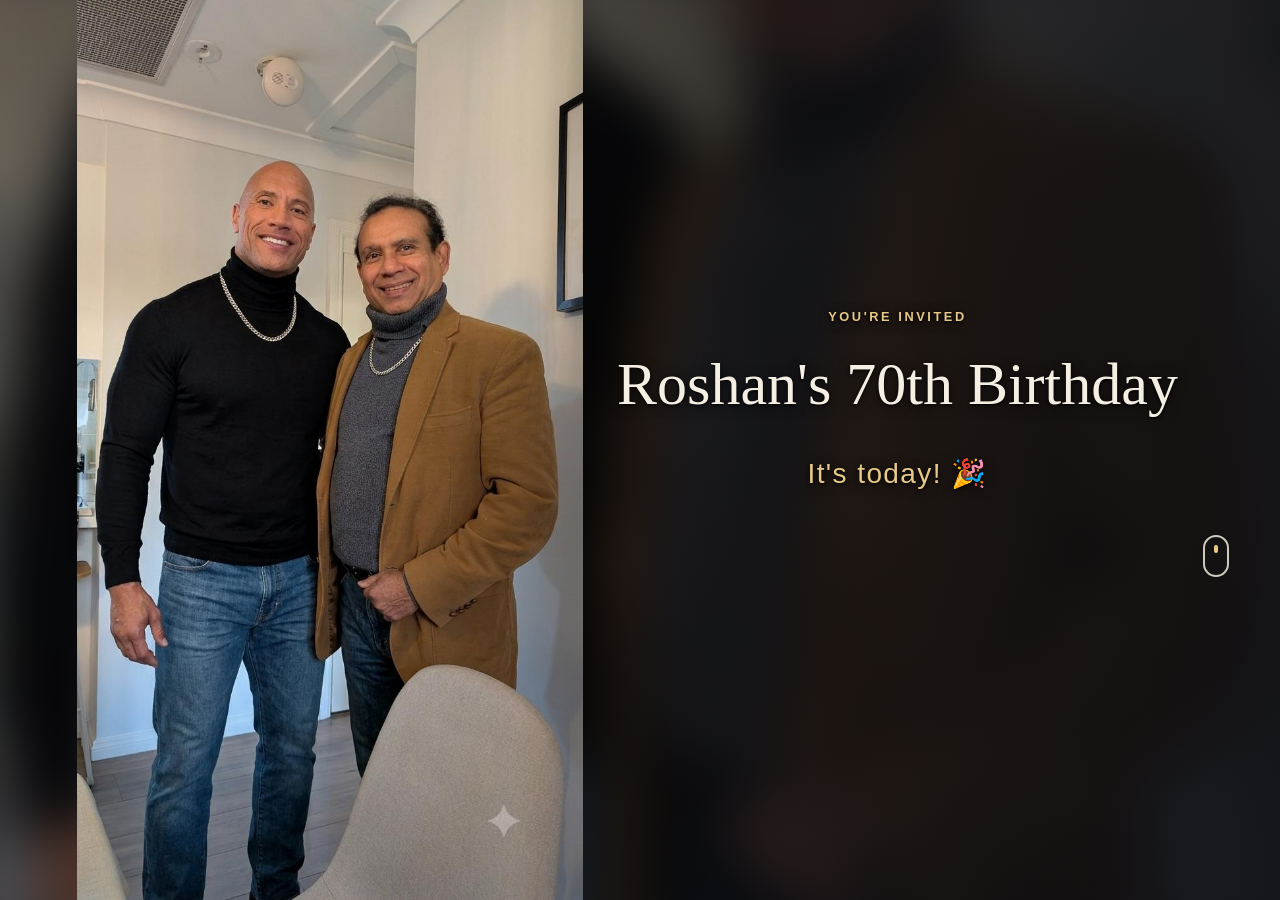
<file: index.html>
<!DOCTYPE html>
<html lang="en">
<head>
<meta charset="UTF-8">
<meta name="viewport" content="width=device-width, initial-scale=1.0">
<title>Roshan's 70th Birthday</title>
<meta name="description" content="You're invited to Roshan's 70th Birthday, 2 August 2026. RSVP by 19 July 2026.">

<!-- Social share preview (Open Graph + Twitter). Absolute URLs required. -->
<meta property="og:type" content="website">
<meta property="og:title" content="Roshan's 70th Birthday">
<meta property="og:description" content="You're invited! 2 August 2026, 1:00 PM, Turramurra. RSVP by 19 July 2026.">
<meta property="og:url" content="https://dilhan-cmyk.github.io/my-website/">
<meta property="og:image" content="https://dilhan-cmyk.github.io/my-website/assets/hero.jpg">
<meta property="og:image:width" content="768">
<meta property="og:image:height" content="1365">
<meta name="twitter:card" content="summary_large_image">
<meta name="twitter:title" content="Roshan's 70th Birthday">
<meta name="twitter:description" content="You're invited! 2 August 2026, 1:00 PM, Turramurra. RSVP by 19 July 2026.">
<meta name="twitter:image" content="https://dilhan-cmyk.github.io/my-website/assets/hero.jpg">

<link rel="stylesheet" href="css/styles.css">
</head>
<body>

  <!-- Sticky confirmation banner, hidden until an RSVP exists in localStorage -->
  <div id="sticky-banner" class="sticky-banner" hidden>
    <span><span aria-hidden="true">&#9989;</span> Your RSVP is confirmed. See you 2 August!</span>
    <button type="button" id="banner-view-details" class="banner-link">View details</button>
  </div>

  <main id="scroll-container" class="scroll-container">

    <!-- FOLD 1: HERO -->
    <section id="hero" class="fold hero" aria-label="Invitation">
      <!-- Host: drop the real photo at assets/hero.jpg. Falls back to a gradient if missing. -->
      <div id="hero-media" class="hero-media hero-media--fallback"></div>
      <div class="hero-overlay">
        <div class="hero-content">
          <p class="eyebrow">You're invited</p>
          <h1 class="hero-heading">Roshan's 70th Birthday</h1>
          <div id="hero-countdown" class="countdown countdown--hero">
            <span class="countdown-loading">Loading countdown...</span>
          </div>
        </div>
        <div class="scroll-indicator" aria-hidden="true">
          <span class="scroll-indicator-mouse"></span>
        </div>
      </div>
    </section>

    <!-- FOLD 2: DETAILS -->
    <section id="details" class="fold details" aria-label="Event details">
      <div class="details-collage" aria-hidden="true">
        <div class="polaroid polaroid--1"><div class="polaroid-frame"><img src="assets/photo-2026-1.jpg" alt=""></div></div>
        <div class="polaroid polaroid--2"><div class="polaroid-frame"><img src="assets/photo-2026-2.jpg" alt=""></div></div>
      </div>

      <div class="details-content">
        <h2 class="section-heading">Details</h2>
        <ul class="details-list">
          <li><span class="details-icon" aria-hidden="true">&#128197;</span> 2 August 2026, 1:00 PM</li>
          <li><span class="details-icon" aria-hidden="true">&#128205;</span> 95 The Comenarra Parkway, Turramurra, New South Wales</li>
          <li><span class="details-icon" aria-hidden="true">&#9989;</span> RSVP by 19 July 2026 (to Tamara)</li>
        </ul>

        <div id="rsvp-countdown" class="countdown countdown--rsvp">
          <p class="countdown-label">RSVP deadline</p>
          <span class="countdown-loading">Loading countdown...</span>
        </div>

        <button type="button" id="rsvp-button" class="btn btn-primary" aria-haspopup="dialog">
          RSVP Now
        </button>
      </div>
    </section>

    <!-- ATTENDING SECTION -->
    <section id="attending" class="fold attending" aria-label="Attending guests">
      <div class="fold-collage" aria-hidden="true">
        <div class="polaroid polaroid--3"><div class="polaroid-frame"><img src="assets/photo-2026-3.jpg" alt="" loading="lazy"></div></div>
        <div class="polaroid polaroid--4"><div class="polaroid-frame"><img src="assets/photo-2026-4.jpg" alt="" loading="lazy"></div></div>
      </div>
      <div class="attending-content">
        <h2 class="section-heading">&#127881; Attending</h2>
        <ul id="attendee-list" class="attendee-list" aria-live="polite">
          <li class="attendee-loading">Loading guest list...</li>
        </ul>
      </div>
    </section>

    <!-- MAP SECTION -->
    <section id="map" class="fold map-section" aria-label="Location map">
      <div class="fold-collage" aria-hidden="true">
        <div class="polaroid polaroid--5"><div class="polaroid-frame"><img src="assets/photo-2026-5.jpg" alt="" loading="lazy"></div></div>
        <div class="polaroid polaroid--6"><div class="polaroid-frame"><img src="assets/photo-2026-6.jpg" alt="" loading="lazy"></div></div>
      </div>
      <h2 class="section-heading section-heading--map">Find us</h2>
      <div class="map-embed-wrap">
        <iframe
          class="map-embed"
          src=""
          data-src-config="MAP_EMBED_URL"
          loading="lazy"
          title="Map showing the event location at 95 The Comenarra Parkway, Turramurra, New South Wales"
          referrerpolicy="no-referrer-when-downgrade">
        </iframe>
      </div>
    </section>

  </main>

  <!-- RSVP MODAL -->
  <div id="rsvp-modal-backdrop" class="modal-backdrop" hidden>
    <div id="rsvp-modal" class="modal" role="dialog" aria-modal="true" aria-labelledby="rsvp-modal-title">
      <button type="button" id="modal-close" class="modal-close" aria-label="Close">&times;</button>
      <div id="modal-body" class="modal-body">
        <!-- Populated dynamically by main.js: RSVP form or post-confirmation screen -->
      </div>
    </div>
  </div>

  <script src="js/config.js"></script>
  <script src="js/main.js"></script>
</body>
</html>
</file>
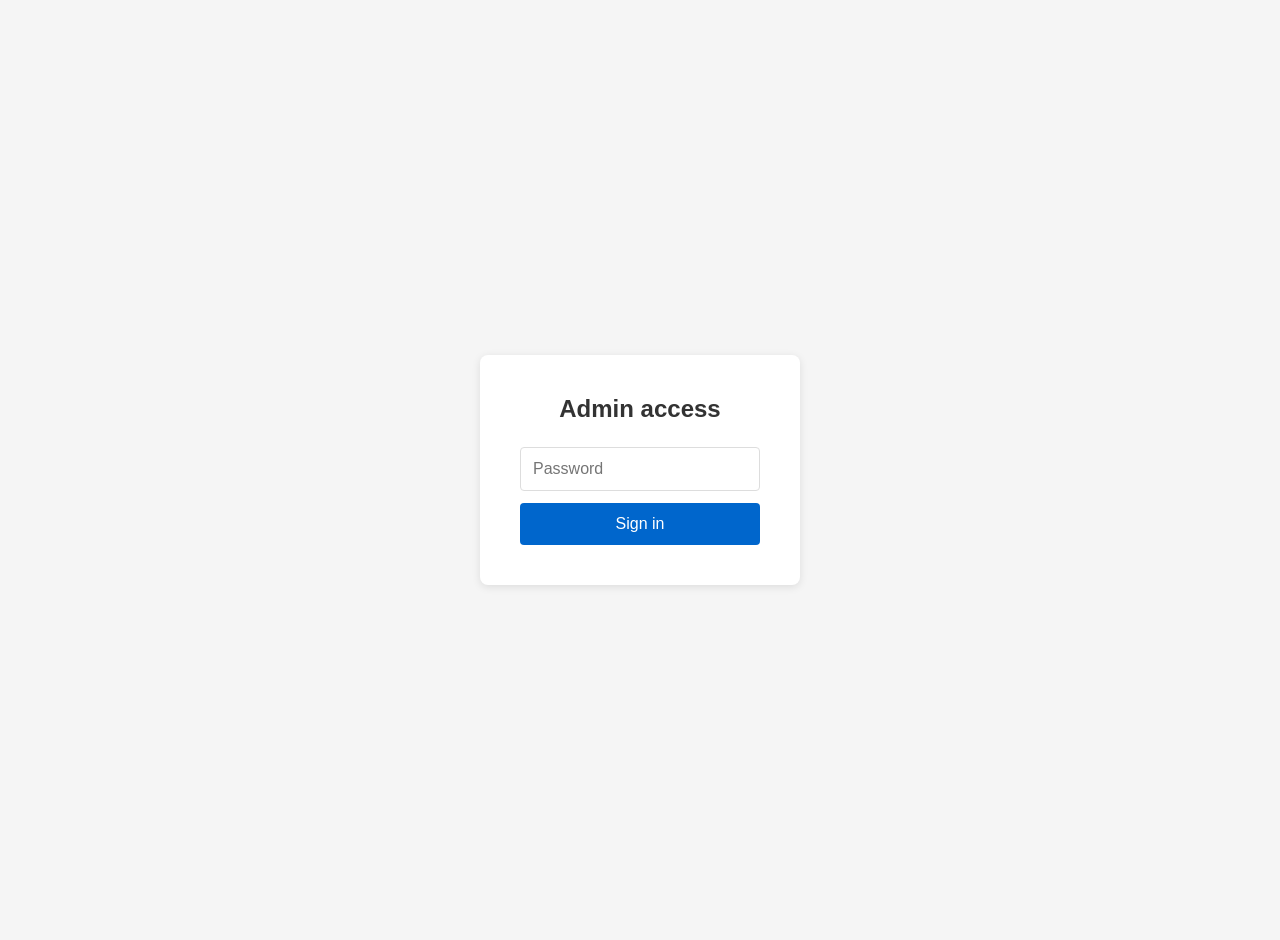
<file: admin.html>
<!DOCTYPE html>
<html lang="en">
<head>
  <meta charset="UTF-8">
  <meta name="viewport" content="width=device-width, initial-scale=1.0">
  <title>Admin - RSVP Management</title>
  <style>
    * {
      margin: 0;
      padding: 0;
      box-sizing: border-box;
    }

    html, body {
      font-family: -apple-system, BlinkMacSystemFont, "Segoe UI", Roboto, "Helvetica Neue", Arial, sans-serif;
      background-color: #f5f5f5;
      color: #333;
      min-height: 100vh;
    }

    .container {
      max-width: 1200px;
      margin: 0 auto;
      padding: 20px;
    }

    /* Login Gate */
    .login-form {
      display: flex;
      align-items: center;
      justify-content: center;
      min-height: 100vh;
    }

    .login-card {
      background: white;
      padding: 40px;
      border-radius: 8px;
      box-shadow: 0 2px 8px rgba(0,0,0,0.1);
      width: 100%;
      max-width: 320px;
    }

    .login-card h1 {
      font-size: 24px;
      margin-bottom: 24px;
      text-align: center;
    }

    .login-card form {
      display: flex;
      flex-direction: column;
      gap: 12px;
    }

    .login-card input[type="password"] {
      padding: 12px;
      border: 1px solid #ddd;
      border-radius: 4px;
      font-size: 16px;
    }

    .login-card input[type="password"]:focus {
      outline: none;
      border-color: #0066cc;
      box-shadow: 0 0 0 3px rgba(0, 102, 204, 0.1);
    }

    .login-card button {
      padding: 12px;
      background-color: #0066cc;
      color: white;
      border: none;
      border-radius: 4px;
      font-size: 16px;
      cursor: pointer;
      font-weight: 500;
    }

    .login-card button:hover {
      background-color: #0052a3;
    }

    .login-card button:disabled {
      background-color: #ccc;
      cursor: not-allowed;
    }

    .login-card .message {
      margin-top: 12px;
      padding: 12px;
      border-radius: 4px;
      text-align: center;
      font-size: 14px;
    }

    .login-card .message.error {
      background-color: #fee;
      color: #c00;
    }

    .login-card .message.countdown {
      background-color: #fee;
      color: #c00;
    }

    /* Dashboard */
    .dashboard {
      display: none;
    }

    .dashboard.visible {
      display: block;
    }

    .header {
      display: flex;
      justify-content: space-between;
      align-items: center;
      margin-bottom: 24px;
      flex-wrap: wrap;
      gap: 16px;
    }

    .header h1 {
      font-size: 28px;
    }

    .demo-badge {
      display: inline-block;
      background-color: #ffd700;
      color: #333;
      padding: 4px 8px;
      border-radius: 4px;
      font-size: 12px;
      font-weight: bold;
      margin-left: 8px;
    }

    .header-actions {
      display: flex;
      gap: 12px;
    }

    .header-actions button {
      padding: 10px 16px;
      background-color: #0066cc;
      color: white;
      border: none;
      border-radius: 4px;
      cursor: pointer;
      font-size: 14px;
      font-weight: 500;
    }

    .header-actions button:hover {
      background-color: #0052a3;
    }

    .header-actions button.sign-out {
      background-color: #999;
    }

    .header-actions button.sign-out:hover {
      background-color: #777;
    }

    .stats {
      display: grid;
      grid-template-columns: repeat(auto-fit, minmax(200px, 1fr));
      gap: 16px;
      margin-bottom: 24px;
    }

    .stat-card {
      background: white;
      padding: 20px;
      border-radius: 8px;
      box-shadow: 0 2px 8px rgba(0,0,0,0.1);
    }

    .stat-card .label {
      font-size: 14px;
      color: #666;
      margin-bottom: 8px;
    }

    .stat-card .value {
      font-size: 36px;
      font-weight: bold;
      color: #0066cc;
    }

    .table-wrapper {
      background: white;
      border-radius: 8px;
      box-shadow: 0 2px 8px rgba(0,0,0,0.1);
      overflow-x: auto;
    }

    .table-wrapper table {
      width: 100%;
      border-collapse: collapse;
      font-size: 14px;
    }

    .table-wrapper th {
      background-color: #f9f9f9;
      padding: 12px;
      text-align: left;
      font-weight: 600;
      border-bottom: 1px solid #eee;
    }

    .table-wrapper td {
      padding: 12px;
      border-bottom: 1px solid #eee;
    }

    .table-wrapper tr:hover {
      background-color: #fafafa;
    }

    .table-wrapper a {
      color: #0066cc;
      text-decoration: none;
      margin-right: 8px;
    }

    .table-wrapper a:hover {
      text-decoration: underline;
    }

    .delete-btn {
      padding: 6px 12px;
      background-color: #dc3545;
      color: white;
      border: none;
      border-radius: 4px;
      cursor: pointer;
      font-size: 12px;
    }

    .delete-btn:hover {
      background-color: #c82333;
    }

    .empty-state {
      text-align: center;
      padding: 40px 20px;
      color: #666;
    }

    .error-message {
      background-color: #fee;
      color: #c00;
      padding: 12px;
      border-radius: 4px;
      margin-bottom: 16px;
    }

    @media (max-width: 768px) {
      .container {
        padding: 12px;
      }

      .header {
        flex-direction: column;
        align-items: flex-start;
      }

      .header-actions {
        width: 100%;
      }

      .header-actions button {
        flex: 1;
      }

      .stats {
        grid-template-columns: 1fr;
      }

      .table-wrapper {
        font-size: 12px;
      }

      .table-wrapper th,
      .table-wrapper td {
        padding: 8px;
      }

      .delete-btn {
        padding: 4px 8px;
        font-size: 11px;
      }
    }
  </style>
</head>
<body>
  <main class="container">
    <!-- Login Form -->
    <div class="login-form" id="loginForm">
      <div class="login-card">
        <h1>Admin access</h1>
        <form id="passwordForm">
          <input
            type="password"
            id="passwordInput"
            placeholder="Password"
            aria-label="Admin password"
            required
            autocomplete="current-password"
          >
          <button type="submit" id="signInBtn">Sign in</button>
        </form>
        <div id="loginMessage" aria-live="polite"></div>
      </div>
    </div>

    <!-- Dashboard -->
    <div class="dashboard" id="dashboard">
      <div class="header">
        <div>
          <h1>
            Admin Dashboard
            <span class="demo-badge" id="demoBadge" style="display: none;">Demo mode</span>
          </h1>
        </div>
        <div class="header-actions">
          <button id="refreshBtn">Refresh</button>
          <button id="signOutBtn" class="sign-out">Sign out</button>
        </div>
      </div>

      <div id="errorContainer"></div>

      <div class="stats">
        <div class="stat-card">
          <div class="label">Total guests</div>
          <div class="value" id="totalGuestsValue">0</div>
        </div>
        <div class="stat-card">
          <div class="label">Total RSVPs</div>
          <div class="value" id="totalRsvpsValue">0</div>
        </div>
      </div>

      <div class="table-wrapper">
        <table id="rsvpTable">
          <thead>
            <tr>
              <th scope="col">Name</th>
              <th scope="col">Email</th>
              <th scope="col">Guests</th>
              <th scope="col">Submitted</th>
              <th scope="col">Photos</th>
              <th scope="col">Action</th>
            </tr>
          </thead>
          <tbody id="rsvpTableBody">
          </tbody>
        </table>
      </div>

      <div class="empty-state" id="emptyState" style="display: none;">
        No RSVPs yet.
      </div>
    </div>
  </main>

  <script src="js/config.js"></script>
  <script>
    // ========================
    // State and Constants
    // ========================
    const ADMIN_TOKEN_STORAGE = "roshan70_admin_token";
    const ADMIN_ATTEMPTS_STORAGE = "roshan70_admin_attempts";
    const LOCKOUT_WINDOW_MINUTES = 5;
    const MAX_FAILED_ATTEMPTS = 5;

    let adminToken = null;
    let allRecords = [];
    let isLoading = false;

    // ========================
    // Demo Mode Data
    // ========================
    const DEMO_DATA = [
      {
        id: "1",
        name: "Tamara Perera",
        email: "tamara@example.com",
        guestCount: 2,
        timestamp: "2026-07-01T09:30:00.000Z",
        photoUrls: [],
        guests: ["Peter Wong"]
      },
      {
        id: "2",
        name: "Peter Wong",
        email: "peter@example.com",
        guestCount: 1,
        timestamp: "2026-07-03T22:10:00.000Z",
        photoUrls: ["https://example.com/photo"],
        guests: []
      }
    ];

    // ========================
    // Initialization
    // ========================
    window.addEventListener("DOMContentLoaded", () => {
      const storedToken = sessionStorage.getItem(ADMIN_TOKEN_STORAGE);
      if (storedToken) {
        adminToken = storedToken;
        validateTokenAndShowDashboard();
      }
    });

    // ========================
    // Login Form Handlers
    // ========================
    document.getElementById("passwordForm").addEventListener("submit", async (e) => {
      e.preventDefault();
      const password = document.getElementById("passwordInput").value.trim();
      if (!password) return;

      document.getElementById("signInBtn").disabled = true;
      clearLoginMessage();

      // Check lockout
      const lockoutState = checkLockout();
      if (lockoutState.locked) {
        document.getElementById("signInBtn").disabled = true;
        showLoginCountdown(lockoutState.minutesRemaining);
        return;
      }

      // Demo mode: only accept "demo"
      if (CONFIG.APPS_SCRIPT_URL === "") {
        if (password === "demo") {
          adminToken = "demo";
          sessionStorage.setItem(ADMIN_TOKEN_STORAGE, adminToken);
          clearAttempts();
          showDashboard();
        } else {
          recordFailedAttempt();
          showLoginError("Wrong password.");
          document.getElementById("signInBtn").disabled = false;
        }
        return;
      }

      // Real API mode: validate token
      try {
        const response = await fetch(
          `${CONFIG.APPS_SCRIPT_URL}?action=admin&token=${encodeURIComponent(password)}`
        );
        if (!response.ok) throw new Error("Network error");

        const data = await response.json();
        if (data.ok) {
          adminToken = password;
          sessionStorage.setItem(ADMIN_TOKEN_STORAGE, adminToken);
          clearAttempts();
          showDashboard();
        } else if (data.error === "unauthorized") {
          recordFailedAttempt();
          showLoginError("Wrong password.");
          document.getElementById("signInBtn").disabled = false;
        } else {
          showLoginError("Server error: " + (data.error || "Unknown"));
          document.getElementById("signInBtn").disabled = false;
        }
      } catch (err) {
        showLoginError("Could not reach the server.");
        document.getElementById("signInBtn").disabled = false;
      }
    });

    // ========================
    // Lockout Management
    // ========================
    function recordFailedAttempt() {
      let attempts = JSON.parse(localStorage.getItem(ADMIN_ATTEMPTS_STORAGE) || "null");
      const now = Date.now();

      if (!attempts || now - attempts.firstAt > LOCKOUT_WINDOW_MINUTES * 60 * 1000) {
        attempts = { count: 1, firstAt: now };
      } else {
        attempts.count++;
      }

      localStorage.setItem(ADMIN_ATTEMPTS_STORAGE, JSON.stringify(attempts));
    }

    function checkLockout() {
      const attempts = JSON.parse(localStorage.getItem(ADMIN_ATTEMPTS_STORAGE) || "null");
      if (!attempts) return { locked: false };

      const now = Date.now();
      const elapsed = now - attempts.firstAt;
      const lockoutWindow = LOCKOUT_WINDOW_MINUTES * 60 * 1000;

      if (elapsed > lockoutWindow) {
        localStorage.removeItem(ADMIN_ATTEMPTS_STORAGE);
        return { locked: false };
      }

      if (attempts.count >= MAX_FAILED_ATTEMPTS) {
        const minutesRemaining = Math.ceil((lockoutWindow - elapsed) / 60000);
        return { locked: true, minutesRemaining };
      }

      return { locked: false };
    }

    function clearAttempts() {
      localStorage.removeItem(ADMIN_ATTEMPTS_STORAGE);
    }

    function showLoginCountdown(minutesRemaining) {
      const messageDiv = document.getElementById("loginMessage");
      messageDiv.className = "message countdown";
      messageDiv.textContent = `Too many attempts. Try again in ${minutesRemaining} minute${minutesRemaining !== 1 ? "s" : ""}.`;

      const startTime = Date.now();
      const lockoutWindow = LOCKOUT_WINDOW_MINUTES * 60 * 1000;
      const attempts = JSON.parse(localStorage.getItem(ADMIN_ATTEMPTS_STORAGE) || "{}");
      const lockoutExpiry = attempts.firstAt + lockoutWindow;

      const countdown = setInterval(() => {
        const now = Date.now();
        if (now >= lockoutExpiry) {
          clearInterval(countdown);
          localStorage.removeItem(ADMIN_ATTEMPTS_STORAGE);
          clearLoginMessage();
          document.getElementById("signInBtn").disabled = false;
          return;
        }

        const remaining = Math.ceil((lockoutExpiry - now) / 60000);
        const text = `Too many attempts. Try again in ${remaining} minute${remaining !== 1 ? "s" : ""}.`;
        // Only touch the DOM when the text changes, so the aria-live
        // region announces once per minute rather than every second
        if (messageDiv.textContent !== text) {
          messageDiv.textContent = text;
        }
      }, 1000);
    }

    function showLoginError(message) {
      const messageDiv = document.getElementById("loginMessage");
      messageDiv.className = "message error";
      messageDiv.textContent = message;
    }

    function clearLoginMessage() {
      const messageDiv = document.getElementById("loginMessage");
      messageDiv.className = "message";
      messageDiv.textContent = "";
    }

    // ========================
    // Dashboard Display
    // ========================
    function validateTokenAndShowDashboard() {
      if (CONFIG.APPS_SCRIPT_URL === "") {
        // Demo mode: token already valid
        showDashboard();
      } else {
        // Real API: verify token is still valid
        fetchAdminData()
          .then(() => showDashboard())
          .catch(() => {
            adminToken = null;
            sessionStorage.removeItem(ADMIN_TOKEN_STORAGE);
            showLoginForm();
          });
      }
    }

    function showDashboard() {
      document.getElementById("loginForm").style.display = "none";
      document.getElementById("dashboard").classList.add("visible");

      // Show demo badge if in demo mode
      if (CONFIG.APPS_SCRIPT_URL === "") {
        document.getElementById("demoBadge").style.display = "inline-block";
        allRecords = JSON.parse(JSON.stringify(DEMO_DATA));
      }

      refreshData();
    }

    function showLoginForm() {
      document.getElementById("dashboard").classList.remove("visible");
      document.getElementById("loginForm").style.display = "flex";
      document.getElementById("passwordForm").reset();
      document.getElementById("signInBtn").disabled = false;
      clearLoginMessage();
    }

    // ========================
    // Data Fetching
    // ========================
    async function fetchAdminData() {
      if (CONFIG.APPS_SCRIPT_URL === "") {
        // Demo mode: use local data
        allRecords = JSON.parse(JSON.stringify(DEMO_DATA));
        return;
      }

      const url = new URL(CONFIG.APPS_SCRIPT_URL);
      url.searchParams.set("action", "admin");
      url.searchParams.set("token", adminToken);

      const response = await fetch(url.toString());
      if (!response.ok) throw new Error("Network error");

      const data = await response.json();
      if (!data.ok) throw new Error(data.error || "Unknown error");

      allRecords = data.records || [];
    }

    async function refreshData() {
      if (isLoading) return;
      isLoading = true;

      try {
        await fetchAdminData();
        renderDashboard();
        clearErrorMessage();
      } catch (err) {
        showErrorMessage("Failed to refresh data: " + err.message);
      } finally {
        isLoading = false;
      }
    }

    // ========================
    // Dashboard Rendering
    // ========================
    function renderDashboard() {
      const totalGuests = allRecords.reduce((sum, r) => sum + (r.guestCount || 0), 0);
      const totalRsvps = allRecords.length;

      document.getElementById("totalGuestsValue").textContent = totalGuests;
      document.getElementById("totalRsvpsValue").textContent = totalRsvps;

      const tbody = document.getElementById("rsvpTableBody");
      const emptyState = document.getElementById("emptyState");

      if (allRecords.length === 0) {
        tbody.innerHTML = "";
        emptyState.style.display = "block";
        return;
      }

      emptyState.style.display = "none";
      tbody.innerHTML = allRecords
        .map(
          (record) => `
        <tr>
          <td>${escapeHtml(record.name)}</td>
          <td>${escapeHtml(record.email)}</td>
          <td>${renderGuests(record.guests, record.guestCount)}</td>
          <td>${formatTimestamp(record.timestamp)}</td>
          <td>${renderPhotos(record.photoUrls)}</td>
          <td>
            <button class="delete-btn" data-id="${record.id}" onclick="deleteRsvp('${record.id}', '${escapeHtml(record.name).replace(/'/g, "\\'")}')">
              Delete
            </button>
          </td>
        </tr>
      `
        )
        .join("");
    }

    function renderGuests(guests, guestCount) {
      // If guests array is missing or empty, show just the count
      if (!guests || guests.length === 0) {
        return guestCount;
      }

      // Show count on first line, then guest names on second line (dimmed)
      const guestNames = guests.map(g => escapeHtml(g)).join(", ");
      return `<div>${guestCount}</div><div style="font-size: 12px; color: #999;">+ ${guestNames}</div>`;
    }

    function renderPhotos(photoUrls) {
      if (!photoUrls || photoUrls.length === 0) return "-";

      return photoUrls
        .map(
          (url, idx) =>
            `<a href="${escapeHtml(url)}" target="_blank" rel="noopener" aria-label="Photo ${idx + 1} (opens in new tab)">Photo ${idx + 1}</a>`
        )
        .join(" ");
    }

    function formatTimestamp(isoString) {
      try {
        const date = new Date(isoString);
        return date.toLocaleString("en-AU", { timeZone: "Australia/Sydney" });
      } catch {
        return isoString;
      }
    }

    function escapeHtml(text) {
      if (!text) return "";
      const div = document.createElement("div");
      div.textContent = text;
      return div.innerHTML;
    }

    // ========================
    // Delete RSVP
    // ========================
    async function deleteRsvp(id, name) {
      if (!confirm(`Delete RSVP from ${name}? This cannot be undone.`)) {
        return;
      }

      try {
        if (CONFIG.APPS_SCRIPT_URL === "") {
          // Demo mode: delete from in-memory array
          allRecords = allRecords.filter((r) => r.id !== id);
        } else {
          // Real API: send delete request
          const response = await fetch(CONFIG.APPS_SCRIPT_URL, {
            method: "POST",
            headers: { "Content-Type": "text/plain;charset=utf-8" },
            body: JSON.stringify({ action: "deleteRsvp", token: adminToken, id })
          });

          if (!response.ok) throw new Error("Network error");

          const data = await response.json();
          if (!data.ok) throw new Error(data.error || "Unknown error");

          allRecords = allRecords.filter((r) => r.id !== id);
        }

        renderDashboard();
        clearErrorMessage();
      } catch (err) {
        showErrorMessage("Failed to delete RSVP: " + err.message);
      }
    }

    // ========================
    // Error Handling
    // ========================
    function showErrorMessage(message) {
      const container = document.getElementById("errorContainer");
      container.innerHTML = `<div class="error-message">${escapeHtml(message)}</div>`;
    }

    function clearErrorMessage() {
      document.getElementById("errorContainer").innerHTML = "";
    }

    // ========================
    // Event Listeners
    // ========================
    document.getElementById("refreshBtn").addEventListener("click", refreshData);

    document.getElementById("signOutBtn").addEventListener("click", () => {
      adminToken = null;
      sessionStorage.removeItem(ADMIN_TOKEN_STORAGE);
      showLoginForm();
    });
  </script>
</body>
</html>
</file>
<file: css/styles.css>
/* ===========================================================
   Roshan's 70th Birthday - Styles
   Palette: deep charcoal/navy base, warm gold accent, cream text
   =========================================================== */

:root {
  --color-bg: #12161f;
  --color-bg-alt: #1a2030;
  --color-navy: #1c2438;
  --color-gold: #d4af6a;
  --color-gold-bright: #e8c987;
  --color-cream: #f5efe3;
  --color-cream-dim: #cfc9bd;
  --color-error: #e08a7d;
  --color-success: #8fbf9f;

  --font-serif: Georgia, 'Iowan Old Style', 'Palatino Linotype', 'Book Antiqua', serif;
  --font-sans: -apple-system, BlinkMacSystemFont, 'Segoe UI', Roboto, Helvetica, Arial, sans-serif;

  --banner-height: 44px;
  --transition-fast: 0.2s ease;
  --transition-med: 0.4s ease;
}

* {
  box-sizing: border-box;
}

html, body {
  margin: 0;
  padding: 0;
  height: 100%;
}

body {
  background: var(--color-bg);
  color: var(--color-cream);
  font-family: var(--font-sans);
  line-height: 1.5;
  padding-top: 0;
}

body.has-banner {
  padding-top: var(--banner-height);
}

h1, h2, h3 {
  font-family: var(--font-serif);
  font-weight: 400;
  margin: 0;
}

button {
  font-family: inherit;
}

a {
  color: var(--color-gold-bright);
}

/* ===========================================================
   Scroll container / snap behaviour
   =========================================================== */

.scroll-container {
  height: 100vh;
  overflow-y: auto;
  scroll-snap-type: y mandatory;
  scroll-behavior: smooth;
}

body.has-banner .scroll-container {
  height: calc(100vh - var(--banner-height));
}

.fold {
  min-height: 100vh;
  width: 100%;
  scroll-snap-align: start;
  scroll-snap-stop: normal;
  position: relative;
  display: flex;
  flex-direction: column;
  justify-content: center;
}

/* Sections taller than viewport (details on short screens) should not trap
   the user under mandatory snap; switch lower folds to proximity so the
   user can keep scrolling past them, while fold1 -> fold2 stays a snappy
   mandatory jump. */
@media (max-height: 700px) {
  .scroll-container {
    scroll-snap-type: y proximity;
  }
}

/* ===========================================================
   Sticky banner
   =========================================================== */

.sticky-banner {
  position: fixed;
  top: 0;
  left: 0;
  right: 0;
  height: var(--banner-height);
  z-index: 500;
  background: var(--color-gold);
  color: var(--color-bg);
  display: flex;
  align-items: center;
  justify-content: center;
  gap: 0.75rem;
  font-size: 0.85rem;
  font-weight: 600;
  padding: 0 1rem;
  text-align: center;
  flex-wrap: wrap;
}

/* display: flex above would otherwise override the browser's [hidden] rule */
.sticky-banner[hidden] {
  display: none;
}

.banner-link {
  background: none;
  border: none;
  border-bottom: 1px solid var(--color-bg);
  color: var(--color-bg);
  cursor: pointer;
  font-size: 0.85rem;
  font-weight: 700;
  padding: 0;
}

/* ===========================================================
   Hero (Fold 1)
   =========================================================== */

.hero {
  background-color: var(--color-bg);
  overflow: hidden;
}

.hero-media {
  position: absolute;
  inset: 0;
  background-size: cover;
  background-position: center;
  z-index: 0;
}

.hero-media--fallback {
  background-image: linear-gradient(160deg, #0d1119 0%, #1c2438 45%, #2a2f24 100%);
}

.hero-media--photo {
  background-image: var(--hero-photo-url);
}

/* On landscape screens a portrait cover crop cuts off heads and floor.
   Show the full photo (contain) over a blurred, darkened copy that
   fills the empty sides. The element's own background paints beneath
   negative z-index pseudos, so both layers go on pseudo-elements:
   ::before blurred fill, ::after sharp full photo. */
@media (orientation: landscape) and (min-width: 700px) {
  .hero-media--photo {
    background-image: none;
    overflow: hidden;
  }

  .hero-media--photo::before,
  .hero-media--photo::after {
    content: "";
    position: absolute;
    inset: 0;
    background-image: var(--hero-photo-url);
    background-position: center;
    background-repeat: no-repeat;
  }

  .hero-media--photo::before {
    background-size: cover;
    filter: blur(24px) brightness(0.45);
    transform: scale(1.1); /* hide blur edge bleed */
  }

  .hero-media--photo::after {
    background-size: contain;
    background-position: left 6vw center;
  }
}

.hero-overlay {
  position: relative;
  z-index: 1;
  min-height: 100vh;
  display: flex;
  flex-direction: column;
  justify-content: flex-end;
  background: linear-gradient(to bottom, rgba(10, 12, 18, 0.35) 0%, rgba(10, 12, 18, 0) 28%, rgba(10, 12, 18, 0) 42%, rgba(10, 12, 18, 0.55) 56%, rgba(10, 12, 18, 0.85) 72%, rgba(10, 12, 18, 0.97) 100%);
  padding: 2rem 1.5rem 3rem;
}

.hero-content .eyebrow,
.hero-content .hero-heading,
.hero-content .countdown {
  text-shadow: 0 1px 3px rgba(0, 0, 0, 0.85), 0 2px 12px rgba(0, 0, 0, 0.6);
}

.hero-content {
  max-width: 800px;
  margin: 0 auto;
  width: 100%;
  text-align: center;
}

/* Landscape: the full photo is docked left, so keep text clear of it
   by centering the content in the remaining right-hand space.
   (Must come after the base .hero-content rule to win the cascade.) */
@media (orientation: landscape) and (min-width: 700px) {
  .hero-overlay {
    justify-content: center;
    align-items: flex-end;
    background: linear-gradient(to right, rgba(10, 12, 18, 0) 40%, rgba(10, 12, 18, 0.55) 62%, rgba(10, 12, 18, 0.75) 100%);
    padding-right: 4vw;
  }

  .hero-content {
    width: 55%;
    margin: 0;
  }
}

.eyebrow {
  color: var(--color-gold-bright);
  text-transform: uppercase;
  letter-spacing: 0.2em;
  font-size: 0.8rem;
  font-weight: 600;
  margin: 0 0 0.75rem;
}

.hero-heading {
  font-size: clamp(2rem, 7vw, 3.75rem);
  color: var(--color-cream);
  margin-bottom: 1.5rem;
  text-wrap: balance;
}

.countdown--hero {
  font-size: clamp(1.1rem, 4vw, 1.75rem);
  letter-spacing: 0.05em;
  color: var(--color-gold-bright);
  font-variant-numeric: tabular-nums;
}

.countdown-loading {
  color: var(--color-cream-dim);
  font-size: 1rem;
}

.countdown-unit {
  display: inline-block;
}

.countdown-final {
  font-size: clamp(1.3rem, 5vw, 2rem);
  color: var(--color-gold-bright);
}

.scroll-indicator {
  display: flex;
  justify-content: center;
  margin-top: 2.5rem;
}

.scroll-indicator-mouse {
  width: 26px;
  height: 42px;
  border: 2px solid var(--color-cream-dim);
  border-radius: 14px;
  position: relative;
  display: block;
}

.scroll-indicator-mouse::before {
  content: '';
  position: absolute;
  top: 8px;
  left: 50%;
  width: 4px;
  height: 8px;
  background: var(--color-gold-bright);
  border-radius: 2px;
  transform: translateX(-50%);
  animation: scroll-dot 1.6s ease infinite;
}

@keyframes scroll-dot {
  0% { opacity: 1; top: 8px; }
  70% { opacity: 0; top: 22px; }
  100% { opacity: 0; top: 22px; }
}

@media (prefers-reduced-motion: reduce) {
  .scroll-indicator-mouse::before {
    animation: none;
  }

  .scroll-container {
    scroll-behavior: auto;
  }

  .btn,
  .banner-link,
  .polaroid {
    transition: none;
  }
}

/* ===========================================================
   Details (Fold 2)
   =========================================================== */

.details {
  background: var(--color-navy);
  padding: 6rem 1.5rem 4rem;
  align-items: center;
  /* Polaroids are decorative and must never bleed into adjacent folds */
  overflow: hidden;
}

.details-collage,
.fold-collage {
  position: relative;
  max-width: 900px;
  margin: 0 auto;
  height: 0;
}

.polaroid {
  position: absolute;
  width: 260px;
  height: 310px;
  background: #ece6d8;
  border-radius: 2px;
  box-shadow: 0 10px 24px rgba(0, 0, 0, 0.35);
  padding: 14px 14px 44px;
  z-index: 0;
}

.polaroid-frame {
  width: 100%;
  height: 100%;
  /* Pattern shows only while the photo loads or if it is missing */
  background:
    repeating-linear-gradient(45deg, #d8d0bd 0, #d8d0bd 2px, #e4ddce 2px, #e4ddce 12px);
  border: 1px solid #d3cbb8;
  overflow: hidden;
}

.polaroid-frame img {
  width: 100%;
  height: 100%;
  object-fit: cover;
  /* Bias the crop upward so faces stay in frame on landscape photos */
  object-position: center 30%;
  display: block;
}

/* Percent offsets are relative to the whole section (see the min-width
   rule below), so the polaroids scatter around the centered text and
   stay inside the fold at every viewport size. */
/* All placements hug the page edges so the centered text stays clear.
   Two photos per fold on opposite corners. */

/* Details fold */
.polaroid--1 { top: 6%; left: 2%; transform: rotate(-8deg); }
.polaroid--2 { bottom: 8%; right: 2%; transform: rotate(6deg); }

/* Attending fold */
.polaroid--3 { top: 7%; right: 2%; transform: rotate(7deg); }
.polaroid--4 { bottom: 8%; left: 2%; transform: rotate(-6deg); }

/* Map fold: top corners, tucked behind the map card */
.polaroid--5 { top: 4%; left: 1%; transform: rotate(-7deg); }
.polaroid--6 { top: 6%; right: 1%; transform: rotate(5deg); }

.details-content {
  position: relative;
  z-index: 1;
  max-width: 640px;
  margin: 0 auto;
  text-align: center;
  background: rgba(28, 36, 56, 0.001); /* keeps stacking context, stays transparent */
}

.section-heading {
  font-size: clamp(1.75rem, 5vw, 2.5rem);
  color: var(--color-gold-bright);
  margin-bottom: 2rem;
}

.details-list {
  list-style: none;
  padding: 0;
  margin: 0 0 2.5rem;
  display: flex;
  flex-direction: column;
  gap: 1rem;
  font-size: 1.05rem;
  color: var(--color-cream);
}

.details-icon {
  margin-right: 0.4rem;
}

.countdown--rsvp {
  margin: 0 auto 2.5rem;
  padding: 0.85rem 1.25rem;
  background: rgba(212, 175, 106, 0.08);
  border: 1px solid rgba(212, 175, 106, 0.3);
  border-radius: 10px;
  display: inline-block;
  font-size: 0.95rem;
}

.countdown-label {
  margin: 0 0 0.35rem;
  font-size: 0.75rem;
  text-transform: uppercase;
  letter-spacing: 0.12em;
  color: var(--color-cream-dim);
}

/* ===========================================================
   Buttons
   =========================================================== */

.btn {
  display: inline-block;
  border: none;
  border-radius: 999px;
  padding: 0.9rem 2rem;
  font-size: 1rem;
  font-weight: 600;
  cursor: pointer;
  transition: transform var(--transition-fast), box-shadow var(--transition-fast), opacity var(--transition-fast);
}

.btn:hover:not(:disabled) {
  transform: translateY(-2px);
  box-shadow: 0 8px 20px rgba(212, 175, 106, 0.25);
}

.btn:focus-visible {
  outline: 2px solid var(--color-gold-bright);
  outline-offset: 3px;
}

.btn:disabled {
  opacity: 0.55;
  cursor: not-allowed;
  transform: none;
  box-shadow: none;
}

.btn-primary {
  background: var(--color-gold);
  color: #241d0f;
}

.btn-secondary {
  background: transparent;
  color: var(--color-cream);
  border: 1px solid rgba(245, 239, 227, 0.4);
}

.btn-secondary:hover:not(:disabled) {
  box-shadow: 0 8px 20px rgba(245, 239, 227, 0.1);
}

.btn-text {
  background: none;
  border: none;
  color: var(--color-cream-dim);
  text-decoration: underline;
  cursor: pointer;
  font-size: 0.9rem;
  /* comfortable touch target */
  padding: 0.75rem 0.75rem;
  min-height: 44px;
}

/* ===========================================================
   Attending section
   =========================================================== */

.attending {
  background: var(--color-bg);
  padding: 5rem 1.5rem;
  align-items: center;
  overflow: hidden; /* keep scattered polaroids inside the fold */
}

.attending-content {
  position: relative;
  z-index: 1;
  max-width: 640px;
  margin: 0 auto;
  text-align: center;
}

.attendee-list {
  list-style: none;
  padding: 0;
  margin: 0;
  display: flex;
  flex-wrap: wrap;
  gap: 0.6rem;
  justify-content: center;
}

.attendee-list li {
  background: var(--color-bg-alt);
  border: 1px solid rgba(212, 175, 106, 0.25);
  border-radius: 999px;
  padding: 0.5rem 1.1rem;
  font-size: 0.95rem;
}

.attendee-loading,
.attendee-empty {
  background: none !important;
  border: none !important;
  color: var(--color-cream-dim);
}

.attendee-list li.attendee-item--expandable {
  padding: 0;
  border-radius: 999px;
  overflow: hidden;
}

.attendee-toggle {
  background: none;
  border: none;
  color: var(--color-cream);
  font: inherit;
  font-size: 0.95rem;
  cursor: pointer;
  padding: 0.5rem 1.1rem;
  display: flex;
  align-items: center;
  gap: 0.4rem;
  min-height: 44px;
}

.attendee-toggle-chevron {
  display: inline-block;
  transition: transform var(--transition-fast);
  font-size: 0.75em;
}

.attendee-toggle[aria-expanded="true"] .attendee-toggle-chevron {
  transform: rotate(180deg);
}

.attendee-sublist {
  list-style: none;
  margin: 0;
  padding: 0 1.1rem 0.5rem 1.6rem;
  color: var(--color-cream-dim);
  font-size: 0.85rem;
  text-align: left;
}

.attendee-sublist li {
  background: none;
  border: none;
  padding: 0.1rem 0;
  font-size: inherit;
  border-radius: 0;
}

/* ===========================================================
   Map section
   =========================================================== */

.map-section {
  background: var(--color-navy);
  padding: 4rem 1.5rem;
  align-items: center;
  min-height: auto;
  overflow: hidden; /* keep scattered polaroids inside the fold */
}

.section-heading--map {
  position: relative;
  z-index: 1;
  text-align: center;
  margin-bottom: 1.5rem;
}

.map-embed-wrap {
  position: relative;
  z-index: 1;
  width: 100%;
  max-width: 1100px;
  margin: 0 auto;
  height: 400px;
  border-radius: 12px;
  overflow: hidden;
  box-shadow: 0 12px 30px rgba(0, 0, 0, 0.35);
}

.map-embed {
  width: 100%;
  height: 100%;
  border: 0;
  display: block;
}

/* ===========================================================
   Modal
   =========================================================== */

.modal-backdrop {
  position: fixed;
  inset: 0;
  background: rgba(8, 10, 16, 0.72);
  z-index: 1000;
  display: flex;
  align-items: center;
  justify-content: center;
  padding: 1rem;
}

.modal-backdrop[hidden] {
  display: none;
}

.modal {
  position: relative;
  background: var(--color-navy);
  border: 1px solid rgba(212, 175, 106, 0.25);
  border-radius: 16px;
  max-width: 480px;
  width: 100%;
  max-height: 90vh;
  overflow-y: auto;
  padding: 2.25rem 1.75rem 1.75rem;
  box-shadow: 0 20px 60px rgba(0, 0, 0, 0.5);
}

.modal-close {
  position: absolute;
  top: 0.35rem;
  right: 0.5rem;
  background: none;
  border: none;
  color: var(--color-cream-dim);
  font-size: 1.75rem;
  line-height: 1;
  cursor: pointer;
  /* 44x44px minimum touch target */
  min-width: 44px;
  min-height: 44px;
  display: flex;
  align-items: center;
  justify-content: center;
}

.modal-close:hover {
  color: var(--color-cream);
}

.modal-close:focus-visible,
.btn:focus-visible,
.btn-text:focus-visible,
input:focus-visible {
  outline: 2px solid var(--color-gold-bright);
  outline-offset: 2px;
}

.modal-title {
  font-size: 1.5rem;
  color: var(--color-gold-bright);
  margin-bottom: 1.25rem;
}

.form-field {
  margin-bottom: 1.1rem;
  display: flex;
  flex-direction: column;
  gap: 0.4rem;
}

.form-field label {
  font-size: 0.85rem;
  color: var(--color-cream-dim);
}

.form-field input {
  background: var(--color-bg);
  border: 1px solid rgba(245, 239, 227, 0.25);
  border-radius: 8px;
  padding: 0.65rem 0.85rem;
  color: var(--color-cream);
  font-size: 1rem;
}

.form-field input:focus {
  border-color: var(--color-gold);
}

.form-field-helper {
  font-size: 0.8rem;
  color: var(--color-cream-dim);
  margin: 0;
}

.guest-rows {
  display: flex;
  flex-direction: column;
  gap: 0.6rem;
  margin-top: 0.4rem;
}

.guest-row {
  display: flex;
  align-items: center;
  gap: 0.5rem;
}

.guest-row input {
  flex: 1;
  background: var(--color-bg);
  border: 1px solid rgba(245, 239, 227, 0.25);
  border-radius: 8px;
  padding: 0.65rem 0.85rem;
  color: var(--color-cream);
  font-size: 1rem;
}

.guest-row input:focus {
  border-color: var(--color-gold);
}

.guest-row-remove {
  background: none;
  border: 1px solid rgba(245, 239, 227, 0.25);
  border-radius: 8px;
  color: var(--color-cream-dim);
  cursor: pointer;
  font-size: 1.1rem;
  line-height: 1;
  min-width: 44px;
  min-height: 44px;
  display: flex;
  align-items: center;
  justify-content: center;
  flex-shrink: 0;
}

.guest-row-remove:hover {
  color: var(--color-error);
  border-color: var(--color-error);
}

.guest-add-row {
  margin-top: 0.6rem;
}

/* Honeypot: visually hidden but not display:none, so simple bots that skip
   display:none fields still see (and fill) this one. */
.hp-field {
  position: absolute;
  left: -9999px;
  top: auto;
  width: 1px;
  height: 1px;
  overflow: hidden;
}

.modal-actions {
  display: flex;
  gap: 0.75rem;
  margin-top: 1.5rem;
}

.modal-actions .btn {
  flex: 1;
}

.form-error {
  color: var(--color-error);
  font-size: 0.9rem;
  margin-top: 0.75rem;
  min-height: 1.2em;
}

.confirmation-message {
  font-size: 1.2rem;
  margin-bottom: 1.5rem;
  text-align: center;
}

.confirmation-actions {
  display: flex;
  flex-direction: column;
  gap: 0.75rem;
  margin-bottom: 1.5rem;
}

.calendar-help {
  background: rgba(245, 239, 227, 0.08);
  border-left: 3px solid var(--color-gold);
  border-radius: 4px;
  padding: 0.75rem 1rem;
  margin-bottom: 1.5rem;
  font-size: 0.85rem;
  color: var(--color-cream-dim);
}

.calendar-help p {
  margin: 0 0 0.5rem;
}

.calendar-help p:last-child {
  margin-bottom: 0;
}

.calendar-help[hidden] {
  display: none;
}

.upload-block {
  border-top: 1px solid rgba(245, 239, 227, 0.15);
  padding-top: 1.25rem;
  margin-top: 1rem;
}

.upload-block h3 {
  font-size: 1.05rem;
  color: var(--color-gold-bright);
  margin-bottom: 0.75rem;
}

.upload-status {
  margin-top: 0.75rem;
  display: flex;
  flex-direction: column;
  gap: 0.35rem;
  font-size: 0.85rem;
}

.upload-status-item.is-success {
  color: var(--color-success);
}

.upload-status-item.is-error {
  color: var(--color-error);
}

.upload-limit-note {
  margin-top: 0.6rem;
  font-size: 0.85rem;
  color: var(--color-cream-dim);
}

.done-row {
  display: flex;
  justify-content: flex-end;
  margin-top: 1.5rem;
}

/* ===========================================================
   Responsive
   =========================================================== */

@media (max-width: 600px) {
  .details-collage,
  .fold-collage {
    position: static;
    height: auto;
    display: flex;
    gap: 0.75rem;
    justify-content: center;
    margin-bottom: 1.5rem;
    flex-wrap: wrap;
  }

  .polaroid {
    position: static;
    width: 100px;
    height: 120px;
    padding: 7px 7px 20px;
    transform: none !important;
  }

  .details {
    padding: 4.5rem 1.25rem 3rem;
  }

  .modal {
    padding: 2rem 1.25rem 1.25rem;
  }
}

@media (min-width: 601px) {
  .details-collage,
  .fold-collage {
    position: absolute;
    inset: 0;
    max-width: none;
    height: auto;
    margin: 0;
  }
}

/* Mid-size screens: smaller polaroids so they clear the centered text */
@media (min-width: 601px) and (max-width: 1099px) {
  .polaroid {
    width: 150px;
    height: 180px;
    padding: 10px 10px 26px;
  }
}
</file>
